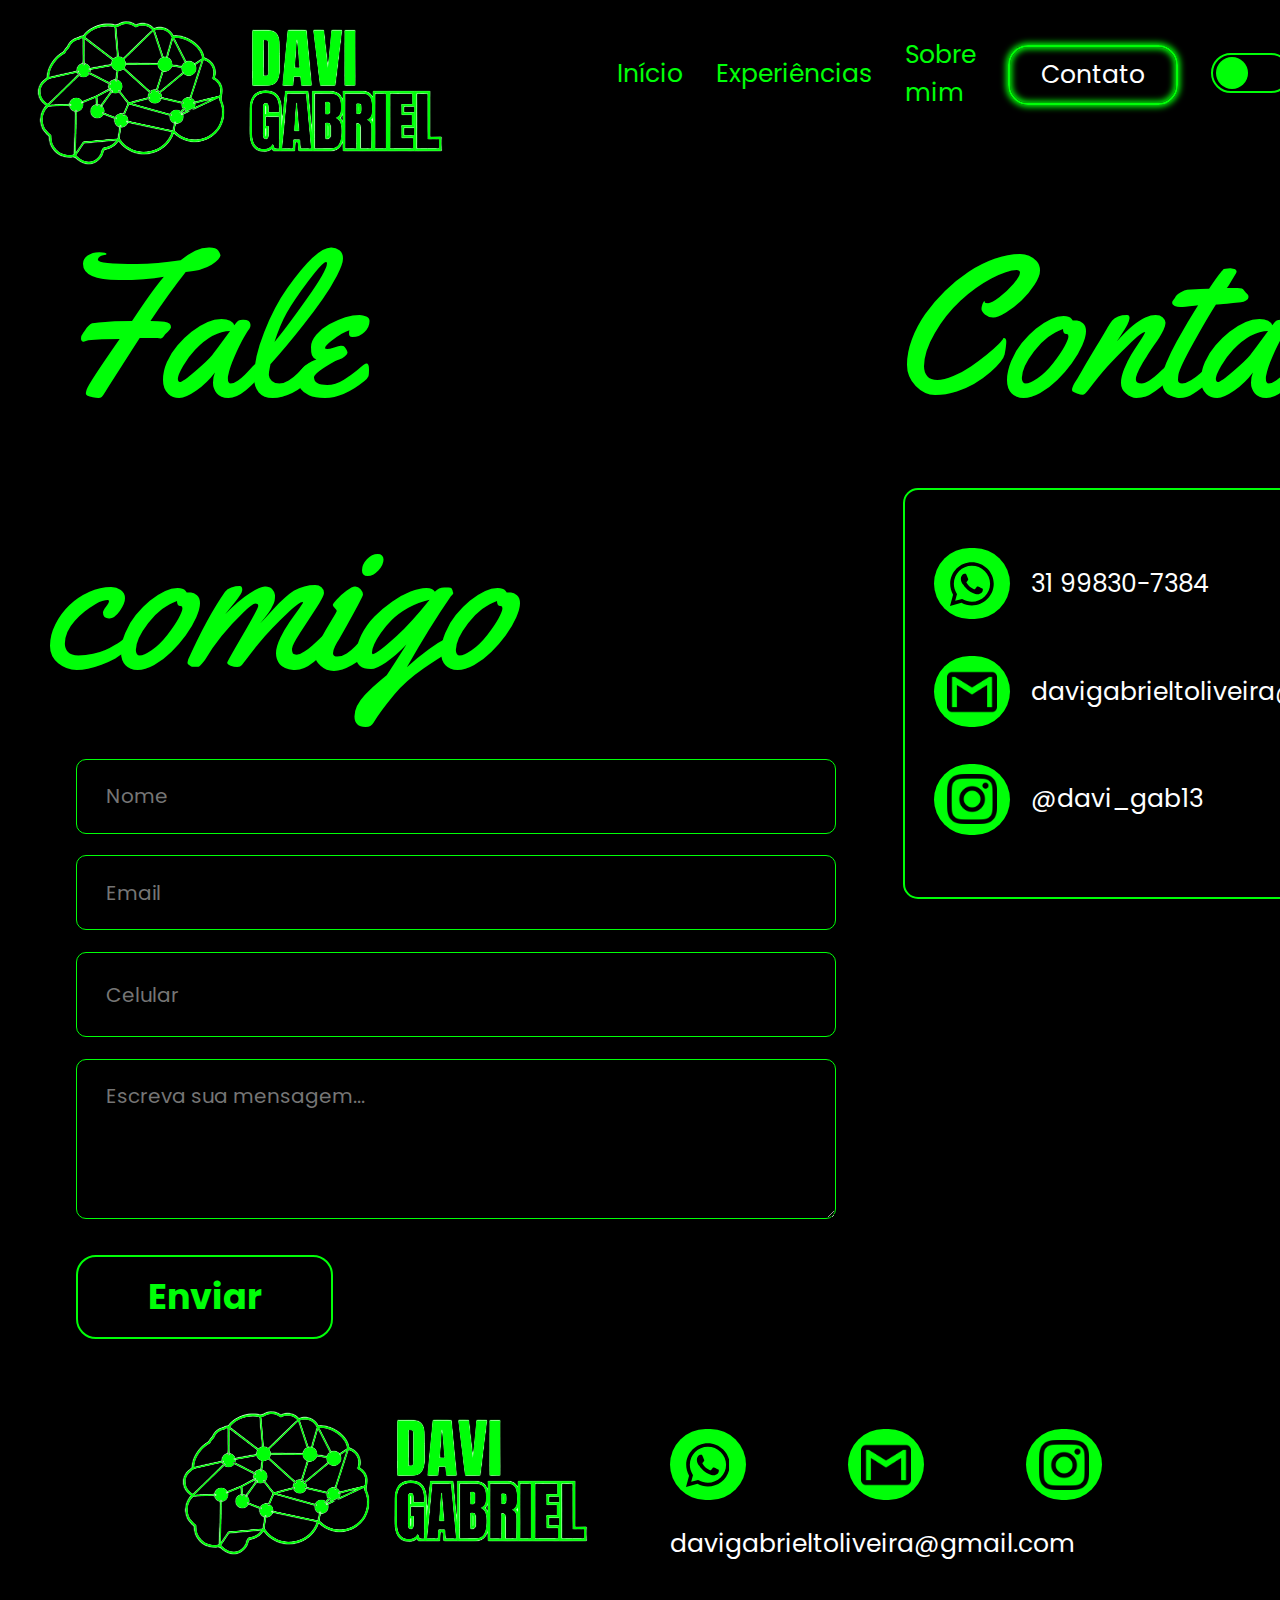
<file: contato.html>
<!DOCTYPE html>
<html lang="en">
<head>
    <meta charset="UTF-8">
    <meta name="viewport" content="width=device-width, initial-scale=1.0">
    <!-- Google Fonts-->
    <link rel="preconnect" href="https://fonts.googleapis.com">
<link rel="preconnect" href="https://fonts.gstatic.com" crossorigin>
<link href="https://fonts.googleapis.com/css2?family=Poppins:ital,wght@0,100;0,200;0,300;0,400;0,500;0,600;0,700;0,800;0,900;1,100;1,200;1,300;1,400;1,500;1,600;1,700;1,800;1,900&display=swap" rel="stylesheet">
    <meta http-equiv="X-UA-Compatible" content="ie=edge">


    <link rel="preconnect" href="https://fonts.googleapis.com">
<link rel="preconnect" href="https://fonts.gstatic.com" crossorigin>
<link href="https://fonts.googleapis.com/css2?family=Yellowtail&display=swap" rel="stylesheet">

    <!-- Google Fonts-->
    <title>Contato</title>
    <link rel="stylesheet" href="contato.css" class="css">
    <script defer src="contatoReal.js"></script>
</head>
<body>
<div class="containerDark">
    <section id="sectionFlexTopo">
        <div id="imgLogoTopo"><img class="imgLogoTopoC" src="Img/logoTeste6.png"></div>




        <div class="flex" id="divFlexTopo">
            <div class="scroll"><a id="txtSobreMim"class="txtVerde" href="index.html">Início</a></div>
            <div class="scroll"><a id="txtExperiencia" class="txtVerde" href="experiencias.html">Experiências</a></div>
            <div class="scroll"><a id="txtSobreMim" class="txtVerde" href="sobreMim.html">Sobre mim</a></div>
            <div id="contatoCentro" class="scroll"><a id="txtContato" >Contato</a></div>
            <div id="btnCentro" class="scroll"><div class="btnDark"></div></div>
        </div>
    </section>


    <nav id="navFlex">
        <section>
            <div id="divTxtFale">
                <p id="txtFale">Fale comigo</p>
    
    
               
            </div>
    
    
            <div class="divForm">
            <input type="text" PLACEHOLDER="Nome" id="formNome" oninput="nome()">
    
    
            <input type="email" PLACEHOLDER="Email" id="formNome">
    
    
            <input type="tel" PLACEHOLDER="Celular" id="tel" maxlength="16" oninput="cell()">
    
    
            <textarea name="" PLACEHOLDER="Escreva sua mensagem..." id="formMsg" cols="30" rows="10"></textarea>
    
    
            <button id="btnEnviar"class="btn">Enviar</button>
        </div>

        </section>




        <section>
            <div id="divTxtFale">
                <p id="txtFale">Contatos</p>
    
    
               
            </div>
            
            <div id="quadradoContato">
                    <div id="idZap" class="flex">
                        <div class="bola">

                            <svg xmlns="http://www.w3.org/2000/svg" height="50px" viewBox="0 0 448 512" id="imgZap"><style>svg{fill:#000000}</style><path d="M380.9 97.1C339 55.1 283.2 32 223.9 32c-122.4 0-222 99.6-222 222 0 39.1 10.2 77.3 29.6 111L0 480l117.7-30.9c32.4 17.7 68.9 27 106.1 27h.1c122.3 0 224.1-99.6 224.1-222 0-59.3-25.2-115-67.1-157zm-157 341.6c-33.2 0-65.7-8.9-94-25.7l-6.7-4-69.8 18.3L72 359.2l-4.4-7c-18.5-29.4-28.2-63.3-28.2-98.2 0-101.7 82.8-184.5 184.6-184.5 49.3 0 95.6 19.2 130.4 54.1 34.8 34.9 56.2 81.2 56.1 130.5 0 101.8-84.9 184.6-186.6 184.6zm101.2-138.2c-5.5-2.8-32.8-16.2-37.9-18-5.1-1.9-8.8-2.8-12.5 2.8-3.7 5.6-14.3 18-17.6 21.8-3.2 3.7-6.5 4.2-12 1.4-32.6-16.3-54-29.1-75.5-66-5.7-9.8 5.7-9.1 16.3-30.3 1.8-3.7.9-6.9-.5-9.7-1.4-2.8-12.5-30.1-17.1-41.2-4.5-10.8-9.1-9.3-12.5-9.5-3.2-.2-6.9-.2-10.6-.2-3.7 0-9.7 1.4-14.8 6.9-5.1 5.6-19.4 19-19.4 46.3 0 27.3 19.9 53.7 22.6 57.4 2.8 3.7 39.1 59.7 94.8 83.8 35.2 15.2 49 16.5 66.6 13.9 10.7-1.6 32.8-13.4 37.4-26.4 4.6-13 4.6-24.1 3.2-26.4-1.3-2.5-5-3.9-10.5-6.6z"/></svg>
                        
                        </div>

                        <p id="txtNum">31 99830-7384</p>
                    </div>
                    <div id="idZap" class="flex">
                        <div class="bola">

                            <img class="imgRedes" src="Img/logoGmail.png" alt="">
                            
                        </div>

                        <p id="txtNum">davigabrieltoliveira@gmail.com</p>
                    </div>
                    <div id="idZap" class="flex">
                        <div class="bola">

                            <img  class="imgRedes" src="Img/instagram (1).png" alt="">
                            
                        </div>

                        <p id="txtNum">@davi_gab13</p>
                    </div>
            </div>
        </section>
    </nav>

    <nav id="nav" class="flex">
        <div >
            <img id="imgLogoBaixo" src="Img/logoTeste6.png" alt="">
        </div>
    
    
        <div>
            <div id="divFlexBola"class="flex">
                <div class="bola">
                    
                    <svg  xmlns="http://www.w3.org/2000/svg"  height="50px" viewBox="0 0 448 512" id="imgZap"><style>svg{fill:#000000}</style><path d="M380.9 97.1C339 55.1 283.2 32 223.9 32c-122.4 0-222 99.6-222 222 0 39.1 10.2 77.3 29.6 111L0 480l117.7-30.9c32.4 17.7 68.9 27 106.1 27h.1c122.3 0 224.1-99.6 224.1-222 0-59.3-25.2-115-67.1-157zm-157 341.6c-33.2 0-65.7-8.9-94-25.7l-6.7-4-69.8 18.3L72 359.2l-4.4-7c-18.5-29.4-28.2-63.3-28.2-98.2 0-101.7 82.8-184.5 184.6-184.5 49.3 0 95.6 19.2 130.4 54.1 34.8 34.9 56.2 81.2 56.1 130.5 0 101.8-84.9 184.6-186.6 184.6zm101.2-138.2c-5.5-2.8-32.8-16.2-37.9-18-5.1-1.9-8.8-2.8-12.5 2.8-3.7 5.6-14.3 18-17.6 21.8-3.2 3.7-6.5 4.2-12 1.4-32.6-16.3-54-29.1-75.5-66-5.7-9.8 5.7-9.1 16.3-30.3 1.8-3.7.9-6.9-.5-9.7-1.4-2.8-12.5-30.1-17.1-41.2-4.5-10.8-9.1-9.3-12.5-9.5-3.2-.2-6.9-.2-10.6-.2-3.7 0-9.7 1.4-14.8 6.9-5.1 5.6-19.4 19-19.4 46.3 0 27.3 19.9 53.7 22.6 57.4 2.8 3.7 39.1 59.7 94.8 83.8 35.2 15.2 49 16.5 66.6 13.9 10.7-1.6 32.8-13.4 37.4-26.4 4.6-13 4.6-24.1 3.2-26.4-1.3-2.5-5-3.9-10.5-6.6z"/></svg>
                    
    
                </div>
    
    
                <div class="bola">
                    <img class="imgRedes" src="Img/logoGmail.png" alt="">
                </div>
    
    
                <div class="bola">
                    <img  class="imgRedes" src="Img/instagram (1).png" alt="">
                </div>
            </div>
    
    
            <p id="txtEmail">davigabrieltoliveira@gmail.com</p>
    
    
        </div>
        </nav>
    
</div>
</body>
</html>
</file>
<file: contato.css>
* {
    margin: 0;
    padding: 0;
    box-sizing:border-box ;
    
    font-family: 'Poppins', sans-serif;
}




::-webkit-scrollbar{
    width: 7px;
}




::-webkit-scrollbar-track{
    background-color: transparent;
}




::-webkit-scrollbar-thumb{
    background: #00FF08;
    border-radius: 10px;
}




::-webkit-scrollbar-thumb:hover{
    background: #00FF08;
}
body{
    background-color: #000;
}




#imgLogoTopo{
    margin-top: 0%;
}




#sectionFlexTopo{
    display: flex;
    justify-content: space-evenly;
    gap: 10%;
}




.flex{
    display: flex;
}




#divFlexTopo{
    gap: 5%;
    width: 1000px;
   
    padding-top: 3.5%;
    font-size: 25px;
    justify-content: center;
    
}








.txtVerde{
    color: #00FF08;
    text-decoration: none;
}




#divBordaTopo{
    border-bottom: 2px solid white;
    height: 58px;
    width: 70px;
   
    text-align: center;
    justify-content: center;
    display: flex;
    align-items: center;




}




#txtContato{
    width: 170px;
    height: 60px;
    background-color: transparent;
    border: 2px solid #00FF08;
    justify-content: center;
    display: flex;
    align-items: center;
    border-radius: 20px;
    box-shadow: 0px 0px 6px 2px #00FF08,
    inset 0px 0px 6px 2px #00FF08;
    
}




#txtExperiencia{
    height: 58px;
    justify-content: center;
    display: flex;
    align-items: center;
}




#txtSobreMim{
    height: 58px;
    justify-content: center;
    display: flex;
    align-items: center;
}


.containerDark{
   
    width: 100%;
    height: 145vh;
    transition: background .5s;
    background-color: #000;
    color: white;
}

.containerDark.active{
    background-color: #fff;
    color: #000;

}

.btnDark{
    width: 80px;
    height: 40px;
    border: 2px solid #00FF08;
    border-radius:  20px ;
    position:relative;
    cursor: pointer;
    margin-top: 10%;
}

.btnDark::before{
    content: ' ';
    position: absolute;
    width: 32px;
    height: 32px;
    border-radius: 50%;
    background-color: #00FF08;
    top: 50%;
    left: 3px;
    transform: translateY(-50%);
    transition: left .5s;
}



.btnDark.active::before{
    
    left: 41px;
    
}




#txtExperiencia:hover{


    
    cursor: pointer;
    transition: 0.5s;
    transform: scale(1.08);
}




#txtSobreMim:hover{
   
    cursor: pointer;
    transition: 0.5s;
    transform: scale(1.08);
}




#txtContato:hover{
   
    border: 2px solid white;
    cursor: pointer;
    transition: 0.5s;
    transform: scale(1.08);
    
}


#navFlex{
    display: flex;
    margin-top: 0%;
    margin-left: 3%;
    gap: 7%;
}

#txtFale{
    font-size: 200px;
    position: relative;
    left: 1%;
    color: #00FF08;
    font-family: 'Yellowtail', cursive;
}
.divForm{
    margin-left: 5%;
    margin-top: 3%;
    display: flex;
    flex-direction: column;
    gap: 3% ;
}
#formNome{
    width: 760px;
    height: 75px;
    background-color: transparent;
    border: 1px solid #00FF08;
    border-radius: 10px;
    color: #BEBEBE;
    font-size: 20px;
    padding-left: 4%;
    margin-bottom: 3%;
}

#tel{
    width: 760px;
    height: 85px;
    background-color: transparent;
    border: 1px solid #00FF08;
    border-radius: 10px;
    color: #BEBEBE;
    font-size: 20px;
    padding-left: 4%;
    margin-bottom: 3%;
}


#formMsg{
    width: 760px;
    height: 160px;
    background-color: transparent;
    border: 1px solid #00FF08;
    border-radius: 10px;
    color: #BEBEBE;
    font-size: 20px;
    padding-left: 4%;
    padding-top: 3%;
    margin-bottom: 3%;
}


#btnEnviar{
    background-color: transparent;
    color: #00FF08;
    border: 2px solid #00FF08;
    font-weight: 700;
    font-size: 35px;
    margin-top: 2%;
}

#btnEnviar:hover{
    
    border: 2px solid #00FF08;
    cursor: pointer;
    transition: 0.5s;
    transform: scale(1.08);
    box-shadow: 0px 0px 6px 2px #00FF08,
    inset 0px 0px 6px 2px #00FF08;
   

}
.btn{
    width: 257px;
    height: 84px;
    border-radius: 20px;
    font-size: 28px;
    cursor: pointer;
}

#quadradoContato{
    width: 588px;
    height: 411px;
    background-color: transparent;
    border: 2px solid #00FF08;
    border-radius: 15px;
    margin-top: 4%;
    margin-left: 3%;
    padding: 5%;
    padding-top:10%;
    display: block;
    
}

.bola{
    width: 76px;
    height: 71px;
    background-color: #00FF08;
    border-radius: 50px;
    cursor: pointer;
    display: flex;
    justify-content: center;
    align-items: center;
}

#idZap{
    display: flex;
    align-items: center;
    gap: 4%;
    margin-bottom: 7%;
}

#txtNum{
    justify-content: center;
    align-items: center;
    text-align: center;
    font-size: 25px;
}
.imgRedes{
    width: 50px;
}

.flex{
    display: flex;
}


#nav{
    background-color: transparent;
    width: 100%;
    height: 230px;
    justify-content: center;
    margin-top: 4%;
}


#imgLogoBiaxo{
    margin-top: 3%;
}


.bola{
    width: 76px;
    height: 71px;
    background-color: #00FF08;
    border-radius: 50px;
}


#divFlexBola{
    gap: 22% ;
    padding-left: 5%;
    padding-bottom: 5%;
    width: 490px;
    margin-top: 8%;
}


#txtEmail{
    font-size: 25px;
   
    margin-left: 5%;
}

@media screen and (max-width:600px) {

    * {
        margin: 0;
        padding: 0;
        box-sizing:border-box;
        
        font-family: 'Poppins', sans-serif;
    }

    ::-webkit-scrollbar{
        width: 1px;
    }
    
    
    
    
    ::-webkit-scrollbar-track{
        background-color: transparent;
    }
    
    
    
    
    ::-webkit-scrollbar-thumb{
        background: #00FF08;
        border-radius: 5px;
    }
    
    
    
    
    ::-webkit-scrollbar-thumb:hover{
        background: #00FF08;
    }

    .imgLogoTopoC{
        width: 100%;
        margin-top: 0%;
        display: flex;
        justify-content: center;
        margin-left: 0%;
    }
    #imgLogoTopo{
           width: 100%;
           display: flex;
           justify-content: center;
           margin-left: 0%;
           padding: 0%;
    }
    
    
    
    
    #sectionFlexTopo{
        display: block;
        justify-content: center;
        gap: 0%;
    }
    
    
    
    
    .flex{
        display: flex;
    }
    
    .flexTopo{
        opacity: 0;
    }
    
    .scroll{
        opacity: 0;
        filter: blur(10px);
        transition: all 2s;
        transform: translateX(-100%);
    }
    
    .opacidade{
        opacity: 1;
        filter: blur(0px);
        transition: all 2s;
        transform: translateX(0) ;
    }
    #divFlexTopo{
       
        width: 100%;
        height: 500px;
        display: block;
        padding-top: 5%;
        font-size: 40px;
        
        justify-content: center;
        align-items: center;
       
        margin-top: 0%;
        margin-bottom:5%;
        
    }
    
    
    
    
    
    .txtBrancoTopop{
        display: block;
        justify-content: center;
    }
    
    
    .txtVerde{
        color: #00FF08;
        text-decoration: none;
    }
    
    
    
    
    #divBordaTopo{
        border-bottom: 2px solid #00FF08;
        height: 58px;
        width: 100%;
        
        text-align: center;
        justify-content: center;
        display: flex;
        align-items: center;
        margin-bottom: 1%;
        transition: 3s;
        font-size: 40px;
    
    
    
    }

    .containerDark{
   
        width: 100%;
        height: 240vh;
        transition: background .5s;
        background-color: #000;
        color: white;
    }
    
    .containerDark.active{
        background-color: #fff;
        color: #000;
    
    }
    
    #btnCentro{
        width: 100%;
        display: flex;
        justify-content:center;

    }
    
    .centro{
        display: flex;
        justify-content: center;
    }
    
    #divContato{
        display: flex;
        justify-content: center;
    }
    #txtContato{
       
   
    background-color: transparent;
    border: 0px;
    justify-content: center;
    display: flex;
    align-items: center;
    border-radius: 20px;
    box-shadow: 0px 0px 0px 0px #00FF08,
    inset 0px 0px 0px 0px #00ff08;
        
    }
    
    #contatoCentro{
        border-bottom: 2px solid #00FF08;
        height: 58px;
        width: 100%;
        
        text-align: center;
        justify-content: center;
        display: flex;
        align-items: center;
        margin-bottom: 4%;
        transition: 3s;
        font-size: 40px;
    }
    
    
    #txtExperiencia{
        height: 58px;
        justify-content: center;
        display: flex;
        align-items: center;
        margin-bottom: 1%;
    }
    
    
    
    
    #txtSobreMim{
        height: 58px;
        justify-content: center;
        display: flex;
        align-items: center;
        margin-bottom: 1%;
    }
    #txtExperiencia:hover{
    
    
        color: white;
        cursor: pointer;
        transition: 0.5s;
        transform: scale(1.03);
    }
    
    
    
    
    #txtSobreMim:hover{
        color: white;
        cursor: pointer;
        transition: 0.5s;
        transform: scale(1.03);
    }
    
    
    
    
    #txtContato:hover{
        color: white;
        border: 2px solid white;
        cursor: pointer;
        transition: 0.5s;
        transform: scale(1.08);
        box-shadow: 0px 0px 6px 2px white,
        inset 0px 0px 6px 2px white;
    }
    
    #navFlex{
        display: block;
        margin-top: -34%;
        margin-left: 3%;
        gap: 7%;
    }
    
    
    #sectionFlexMeio{
        display: block;
        width: 100%;
        padding-left: 4%;
        gap: 20%;
        margin-top: -35%;
    }
    
    .sectionInicio{
        opacity: 0;
    }
    
    
    #txtOla{
        font-size: 48px;
    }
    
    
    
    
    #txtDavi1{
        font-size: 150px;
        color: #00FF08  ;
        margin-top: -4%;
        margin-left: -4%;
        font-family: 'Yellowtail', cursive;
        
        margin-bottom: -15%;
    }
    
    #txtDavi{
        font-size: 150px;
        color: #00FF08  ;
        margin-top: -4%;
        margin-left: -4%;
        font-family: 'Yellowtail', cursive;
        
        margin-bottom: 0%;
    }
    
    
    .btn{
        width: 200px;
        height: 84px;
        border-radius: 20px;
        font-size: 28px;
        cursor: pointer;
    }
    
    
    
    
    #flexBtn{
        display: flex;
        gap: 5% ;
        justify-content: center;
        margin-left: -5%;
    }
    
    
    
    
    #btnMeioContato{
        background-color: #00FF08;
        border: 0;
        color: #000;
    }
    
    
    
    
    #btnMeioSobreMim{
        background-color: transparent;
        border: 2px solid #00FF08;
        color: #00FF08;
    }
    
    #btnMeioContato:hover{
        color: white;
        
        cursor: pointer;
        transition: 0.5s;
        transform: scale(1.08);
        box-shadow: 0px 0px 6px 2px #00FF08,
        inset 0px 0px 6px 2px #00FF08;
    }
    
    #btnMeioSobreMim:hover{
        color: white;
        
        cursor: pointer;
        transition: 0.5s;
        transform: scale(1.08);
        box-shadow: 0px 0px 6px 2px #00FF08,
        inset 0px 0px 6px 2px #00FF08;
    }
    
    
    #imgJovem{
        width: 0px;
        border-radius: 60px;
        box-shadow : 0px 0px 0px 0px;
        color: #008B04;
    }
    
    
    
    
    
    
    
    
    #quadradoVerdeImg{
        width: 0;
        height: 0px;
        background-color: #00FF08;
        display: flex;
        align-items: center;
        justify-content: center;
        margin-top: -8%;
        border-radius: 50px;
        margin-left: -100%;
        opacity: 1;
    }
    
    
    
    
    #txtHabilidades{
            color: #00FF08;
            font-weight: 600;
            text-align: center;
            margin-top: 20%;
            font-size: 60px;
    }
    
    #quadradoContato{
        width: 280px;
        height: 311px;
        background-color: transparent;
        border: 2px solid #00FF08;
        border-radius: 15px;
        margin-top: 4%;
        margin-left: 3%;
        padding: 5%;
        padding-top:10%;
        display: block;
        font-size: 10px;
        
    }
    
    #txtNum{
        justify-content: center;
        align-items: center;
        text-align: center;
        font-size: 11px;
    }
    
   
    
    
    
    
    #imgHabTec{
        width: 120px;
       
    }
    
    #imgCss{
        width: 105px;
    }
    
    #imgC{
        width: 180px;
    }
    
    #imgExcel{
        width: 140px;
    }
    
    #imgCanva{
        width: 250px;
    }
    
    #imgMySql{
        width: 90px;
    }
    
    #imgFigma{
        width: 150px;
    }
    
    #imgUnity{
        width: 90px;
    }
    
    #imgPw{
        width: 120px;
    }
    
    .habs{
        display: flex;
        flex-wrap: wrap;
        padding-left: 10%;
        padding-right: 10%;
        gap: 10%;
        justify-content: center;
        margin-top: 4%;
    }
    
    .habs :nth-child(2){
        transition-delay:300ms;
    }
    
    .habs :nth-child(3){
        transition-delay:300ms;
    }
    
    .habs :nth-child(5){
        transition-delay:300ms;
    }
    
    .habs :nth-child(6){
        transition-delay:300ms;
    }
    
    .habs :nth-child(8){
        transition-delay:300ms;
    }
    
    .habs :nth-child(9){
        transition-delay:300ms;
    }
    
    
    
    #txtHabPe{
        margin-top: 4%;
        color: #00FF08;
        font-weight: 600;
        text-align: center;
        margin-top: 10%;
        font-size: 60px;
    }
    
    .txtHabPessoal{
        opacity: 0;
    }
    
    
    
    .retanguloVerdeEsc{
        width: 150px;
        height: 250px;
        background-color: #004502;
        margin-bottom: 5%;
    }
    
    
    
    
    #navFlexHabTec2{
        display: flex;
        flex-wrap: wrap;
        padding-left: 10%;
        padding-right: 10%;
        gap: 7%;
        justify-content: center;
        margin-top: 4%;
       
       
    }
    
    .navHabPessoal{
        opacity: 0;
    }
    
    #navcinza{
        width: 100%;
        height: 1160px;
        background-color: transparent;
        display: block;
        gap: 5%;
    }
    
    .navBaixo{
        opacity: 0;
    }
    
    
    #txtFale1{
        font-size: 90px;
        left: 0%;
        padding-left: 5%;
        color: #00FF08;
        margin-bottom: -8%;
    }

    #txtFale{
        font-size: 90px;
        left: 0%;
        padding-left: 5%;
        color: #00FF08;
        margin-top: 5%;
       
       
    }

    .divForm{
        margin-left: 5%;
        margin-top: 3%;
        display: flex;
        flex-direction: column;
        gap: 3% ;
    }
    #formNome{
        width: 280px;
        height: 85px;
        background-color: transparent;
        border: 1px solid #00FF08;
        border-radius: 10px;
        color: #BEBEBE;
        font-size: 20px;
        padding-left: 4%;
        margin-bottom: 3%;
    }
    
    #tel{
        width: 280px;
        height: 85px;
        background-color: transparent;
        border: 1px solid #00FF08;
        border-radius: 10px;
        color: #BEBEBE;
        font-size: 20px;
        padding-left: 4%;
        margin-bottom: 3%;
    }
    
    
    
    #formMsg{
        width: 280px;
        height: 160px;
        background-color: transparent;
        border: 1px solid #00FF08;
        border-radius: 10px;
        color: #BEBEBE;
        font-size: 20px;
        padding-left: 4%;
        padding-top: 3%;
        margin-bottom: 3%;
    }
    
    
    #btnEnviar{
        background-color: #00FF08;
        color: #000;
        border: 0px;
        font-weight: 700;
        font-size: 35px;
        margin-top: 2%;
        width: 150px;
    }
    
    
    .icones{
       display: flex;
       flex-direction: column;
       justify-self: center;
       margin-top: 15%;
       padding-left: 0%;
        height: 260px;
        margin-left: -2%;
       
       
    }
    
    
    #imgLogoBaixo{
          width: 100%;
    }
    
    
    .bola{
        width: 56px;
        height: 56px;
        background-color: #00FF08;
        border-radius: 50px;
        cursor: pointer;
        display: flex;
        justify-content: center;
        align-items: center;
        margin-bottom: 1%;
    }
    
    .imgRedes{
        width: 40px;
    }
    
    #imgZap{
        width: 40px;
    }
    #divFlexBola{
        gap: 20% ;
        margin-left: 0%;
        border-bottom:4px solid #00FF08 ;
        margin-right: 0%;
        width: 100%;
        height: 70px;
        margin-left: -1%;
        display: flex;
        justify-content: center;
    }
    
    #imgComputador{
        width: 0px;
        border-radius: 60px;
        box-shadow : 0px 0px 0px 0px;
        color: #008B04;
    }
    
    #quadradoVerdeImgComputador{
        width: 0px;
        height: 430px;
        background-color: #00FF08;
        display: flex;
        align-items: center;
        justify-content: center;
        margin-top: 6%;
        border-radius: 50px;
        margin-left: 6%;
    }
    
    #nav{
        background-color: transparent;
        width: 100%;
        height: 230px;
        justify-content: center;
        margin-top: 4%;
    }

    .flex{
        display: block;
    }
    
    #divFlexBola{
        gap: 22% ;
        padding-left: 5%;
        padding-bottom: 5%;
        width: 100%;
        margin-top: 8%;
        display: flex;
    }
    
    #txtEmail{
        font-size: 18px;
        display: flex;
        justify-content: center;
        margin-left: 0%;
    }
}
</file>
